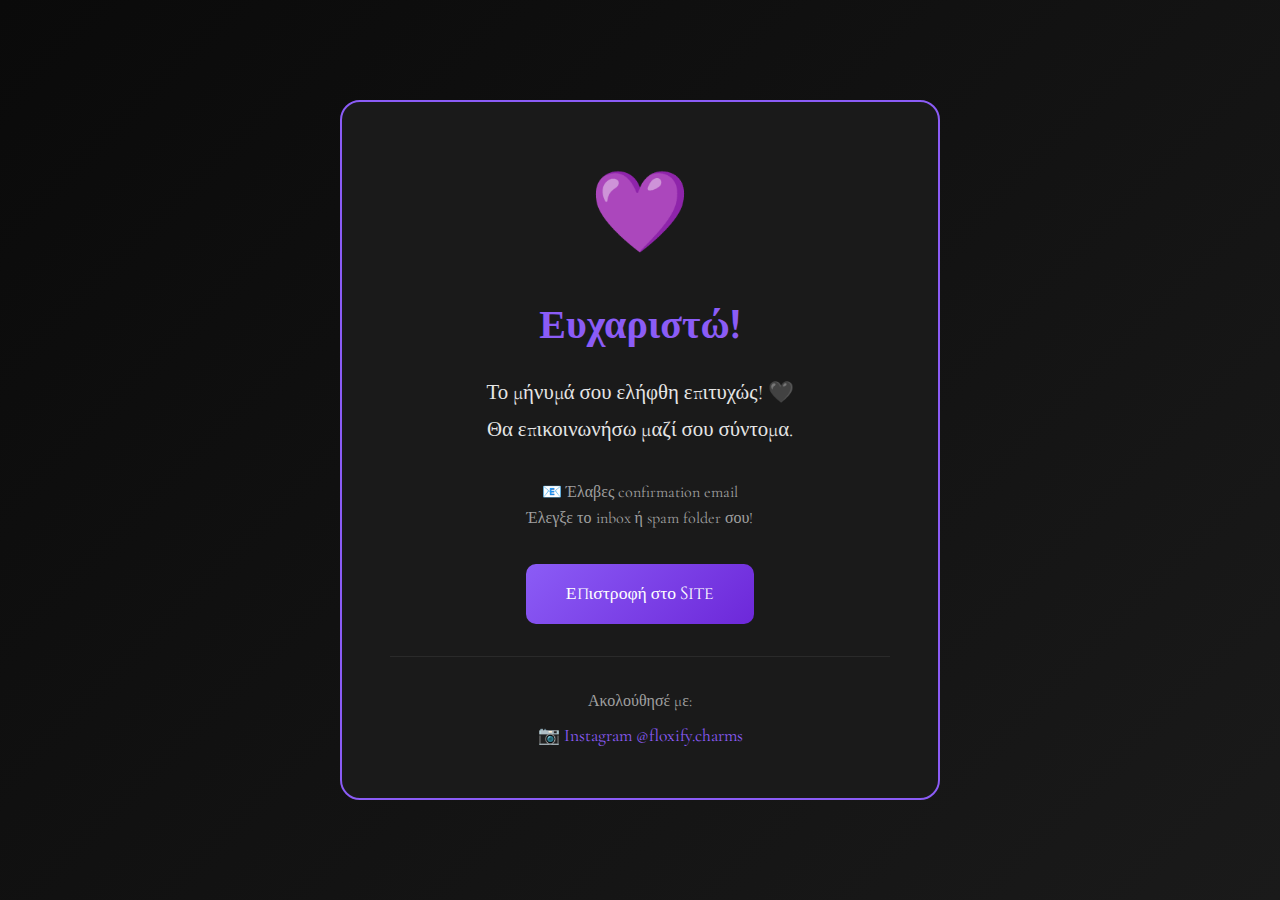
<file: thank-you.html>
<!DOCTYPE html>
<html lang="el">
<head>
    <meta charset="UTF-8">
    <meta name="viewport" content="width=device-width, initial-scale=1.0">
    <title>Ευχαριστώ! - Floxify Charms</title>
    
    <!-- Favicon -->
    <link rel="icon" href="data:image/svg+xml,<svg xmlns=%22http://www.w3.org/2000/svg%22 viewBox=%220 0 100 100%22><text y=%22.9em%22 font-size=%2290%22>💜</text></svg>">
    
    <link rel="stylesheet" href="styles.css">
    <link rel="preconnect" href="https://fonts.googleapis.com">
    <link rel="preconnect" href="https://fonts.gstatic.com" crossorigin>
    <link href="https://fonts.googleapis.com/css2?family=Cinzel:wght@400;600;700&family=Cormorant+Garamond:ital,wght@0,300;0,400;1,300&display=swap" rel="stylesheet">
    
    <style>
        .thank-you-container {
            min-height: 100vh;
            display: flex;
            align-items: center;
            justify-content: center;
            padding: 2rem;
            background: linear-gradient(135deg, #0a0a0a, #1a1a1a);
        }
        
        .thank-you-card {
            max-width: 600px;
            width: 100%;
            background: var(--secondary-dark);
            border: 2px solid var(--accent-purple);
            border-radius: 20px;
            padding: 3rem;
            text-align: center;
            animation: slideIn 0.5s ease;
        }
        
        .thank-you-icon {
            font-size: 5rem;
            margin-bottom: 1rem;
            animation: pulse 2s ease infinite;
        }
        
        @keyframes pulse {
            0%, 100% { transform: scale(1); }
            50% { transform: scale(1.1); }
        }
        
        .thank-you-title {
            font-family: 'Cinzel', serif;
            font-size: 2.5rem;
            color: var(--accent-purple);
            margin-bottom: 1rem;
        }
        
        .thank-you-message {
            font-family: 'Cormorant Garamond', serif;
            font-size: 1.3rem;
            color: var(--text-primary);
            line-height: 1.8;
            margin-bottom: 2rem;
        }
        
        .thank-you-note {
            color: var(--text-secondary);
            font-size: 1rem;
            margin-bottom: 2rem;
        }
        
        .back-home-btn {
            display: inline-block;
            padding: 1rem 2.5rem;
            background: linear-gradient(135deg, var(--accent-purple), var(--accent-purple-dark));
            color: white;
            text-decoration: none;
            border-radius: 10px;
            font-family: 'Cinzel', serif;
            font-size: 1.1rem;
            transition: all 0.3s ease;
        }
        
        .back-home-btn:hover {
            transform: translateY(-3px);
            box-shadow: 0 10px 30px rgba(139, 92, 246, 0.5);
        }
        
        .social-links-thank {
            margin-top: 2rem;
            padding-top: 2rem;
            border-top: 1px solid var(--border-color);
        }
        
        .social-links-thank a {
            color: var(--accent-purple);
            text-decoration: none;
            font-size: 1.1rem;
            transition: color 0.3s ease;
        }
        
        .social-links-thank a:hover {
            color: var(--accent-purple-light);
        }
    </style>
</head>
<body>
    <div class="thank-you-container">
        <div class="thank-you-card">
            <div class="thank-you-icon">💜</div>
            <h1 class="thank-you-title">Ευχαριστώ!</h1>
            <p class="thank-you-message">
                Το μήνυμά σου ελήφθη επιτυχώς! 🖤<br>
                Θα επικοινωνήσω μαζί σου σύντομα.
            </p>
            <p class="thank-you-note">
                📧 Έλαβες confirmation email<br>
                Έλεγξε το inbox ή spam folder σου!
            </p>
            <a href="/" class="back-home-btn">Επιστροφή στο Site</a>
            
            <div class="social-links-thank">
                <p style="color: var(--text-secondary); margin-bottom: 0.5rem;">Ακολούθησέ με:</p>
                <a href="https://www.instagram.com/floxify.charms" target="_blank">
                    📷 Instagram @floxify.charms
                </a>
            </div>
        </div>
    </div>
    
    <!-- Auto redirect after 5 seconds -->
    <script>
        setTimeout(function() {
            window.location.href = '/';
        }, 8000); // 8 seconds
    </script>
</body>
</html>
</file>
<file: styles.css>
:root {
    --primary-dark: #0a0a0a;
    --secondary-dark: #1a1a1a;
    --accent-purple: #8b5cf6;
    --accent-purple-dark: #6d28d9;
    --accent-purple-light: #a78bfa;
    --text-primary: #e5e5e5;
    --text-secondary: #a0a0a0;
    --border-color: #2a2a2a;
}

* {
    margin: 0;
    padding: 0;
    box-sizing: border-box;
}

body {
    font-family: 'Cormorant Garamond', serif;
    background-color: var(--primary-dark);
    color: var(--text-primary);
    line-height: 1.6;
    overflow-x: hidden;
}

/* Custom Scrollbar */
::-webkit-scrollbar {
    width: 10px;
}

::-webkit-scrollbar-track {
    background: var(--secondary-dark);
}

::-webkit-scrollbar-thumb {
    background: var(--accent-purple);
    border-radius: 5px;
}

::-webkit-scrollbar-thumb:hover {
    background: var(--accent-purple-dark);
}

/* =========================
   Navigation (ORIGINAL)
========================= */

.navbar {
    position: fixed;
    top: 0;
    width: 100%;
    background: rgba(10, 10, 10, 0.95);
    backdrop-filter: blur(10px);
    z-index: 1000;
    border-bottom: 1px solid var(--border-color);
}

.nav-container {
    max-width: 1900px;
    margin: 0 auto;
    padding: 2rem 2rem;

    display: flex;
    justify-content: space-between;
    
}

.logo h1 {
    font-family: 'Cinzel', serif;
    font-size: 1.8rem;
    font-weight: 700;
    background: linear-gradient(
        135deg,
        var(--accent-purple-light),
        var(--accent-purple)
    );
    -webkit-background-clip: text;
    -webkit-text-fill-color: transparent;
    background-clip: text;
    margin-bottom: 0.2rem;
}

.tagline {
    font-size: 0.85rem;
    color: var(--text-secondary);
    font-style: italic;
    letter-spacing: 1px;
}

.nav-links {
    display: flex;
    list-style: none;
    gap: 2rem;
    margin-right: 4rem;
    align-self: center;
    padding-top: 0.6rem;
}

.nav-links a {
    color: var(--text-primary);
    text-decoration: none;
    font-size: 1.25rem;
    transition: all 0.3s ease;
    position: relative;
}

.nav-links a::after {
    content: '';
    position: absolute;
    bottom: -5px;
    left: 0;
    width: 0;
    height: 2px;
    background: var(--accent-purple);
    transition: width 0.3s ease;
}

.nav-links a:hover::after {
    width: 100%;
}

.nav-links a:hover {
    color: var(--accent-purple-light);
}


/* Hero Section */
.hero{
    height: 100vh;
    display:flex;
    align-items:center;
    justify-content:center;
    position:relative;
    overflow:hidden;

    background:
        radial-gradient(circle at 20% 50%, rgba(139, 92, 246, 0.20) 0%, transparent 55%),
        radial-gradient(circle at 80% 80%, rgba(109, 40, 217, 0.18) 0%, transparent 55%),
        linear-gradient(rgba(0,0,0,0.70), rgba(0,0,0,0.70)),
        url("Images/Background/main.jpg");
    background-size: cover;
    background-position: center;
    background-repeat: no-repeat;
}

.hero::before {
    content: '';
    position: absolute;
    top: 0;
    left: 0;
    right: 0;
    bottom: 0;
    background: url('data:image/svg+xml,<svg width="100" height="100" xmlns="http://www.w3.org/2000/svg"><filter id="noise"><feTurbulence type="fractalNoise" baseFrequency="0.9" numOctaves="4" /></filter><rect width="100" height="100" filter="url(%23noise)" opacity="0.05"/></svg>');
    opacity: 0.3;
    pointer-events: none;
}

.hero-content {
    text-align: center;
    z-index: 2;
    animation: fadeInUp 1s ease-out;
}

.hero-title {
    font-family: 'Cinzel', serif;
    font-size: 4.5rem;
    font-weight: 700;
    margin-bottom: 1rem;
    background: linear-gradient(135deg, #ffffff, var(--accent-purple-light));
    -webkit-background-clip: text;
    -webkit-text-fill-color: transparent;
    background-clip: text;
    text-shadow: 0 0 40px rgba(139, 92, 246, 0.3);
}

.hero-subtitle {
    font-size: 1.5rem;
    color: var(--text-secondary);
    margin-bottom: 2rem;
    font-style: italic;
}

.cta-button {
    display: inline-block;
    padding: 1rem 2.5rem;
    background: linear-gradient(135deg, var(--accent-purple), var(--accent-purple-dark));
    color: white;
    text-decoration: none;
    font-size: 1.1rem;
    font-weight: 600;
    border-radius: 50px;
    transition: all 0.3s ease;
    box-shadow: 0 10px 30px rgba(139, 92, 246, 0.3);
    position: relative;
    overflow: hidden;
}

.cta-button::before {
    content: '';
    position: absolute;
    top: 0;
    left: -100%;
    width: 100%;
    height: 100%;
    background: linear-gradient(90deg, transparent, rgba(255,255,255,0.2), transparent);
    transition: left 0.5s ease;
}

.cta-button:hover::before {
    left: 100%;
}

.cta-button:hover {
    transform: translateY(-3px);
    box-shadow: 0 15px 40px rgba(139, 92, 246, 0.5);
}

/* Sections */
.container {
    max-width: 1400px;
    margin: 0 auto;
    padding: 4rem 2rem;
}

.section-title {
    font-family: 'Cinzel', serif;
    font-size: 3rem;
    text-align: center;
    margin-bottom: 3rem;
    background: linear-gradient(135deg, var(--text-primary), var(--accent-purple-light));
    -webkit-background-clip: text;
    -webkit-text-fill-color: transparent;
    background-clip: text;
}

/* Shop Section */
.shop-section {
    min-height: 100vh;
    padding: 6rem 0;
    background: linear-gradient(180deg, var(--primary-dark) 0%, var(--secondary-dark) 100%);
}

.category-filter {
    display: flex;
    justify-content: center;
    gap: 1rem;
    margin-bottom: 3rem;
    flex-wrap: wrap;
}

.filter-btn {
    padding: 0.75rem 2rem;
    background: transparent;
    color: var(--text-secondary);
    border: 2px solid var(--border-color);
    font-family: 'Cormorant Garamond', serif;
    font-size: 1.1rem;
    cursor: pointer;
    transition: all 0.3s ease;
    border-radius: 30px;
}

.filter-btn:hover,
.filter-btn.active {
    background: var(--accent-purple);
    color: white;
    border-color: var(--accent-purple);
    transform: translateY(-2px);
}

.products-grid {
    display: grid;
    grid-template-columns: repeat(auto-fill, minmax(300px, 1fr));
    gap: 2rem;
    animation: fadeIn 0.8s ease-out;
}

.product-card {
    background: var(--secondary-dark);
    border: 1px solid var(--border-color);
    border-radius: 15px;
    overflow: hidden;
    transition: all 0.4s ease;
    cursor: pointer;
    position: relative;
}

.product-card::before {
    content: '';
    position: absolute;
    top: 0;
    left: 0;
    right: 0;
    bottom: 0;
    background: linear-gradient(135deg, rgba(139, 92, 246, 0.1), transparent);
    opacity: 0;
    transition: opacity 0.4s ease;
    pointer-events: none;
}

.product-card:hover::before {
    opacity: 1;
}

.product-card:hover {
    transform: translateY(-10px);
    box-shadow: 0 20px 40px rgba(139, 92, 246, 0.3);
    border-color: var(--accent-purple);
}

.product-image {
    width: 100%;
    height: 350px;
    background: linear-gradient(135deg, #1a1a1a, #2a2a2a);
    display: flex;
    align-items: center;
    justify-content: center;
    position: relative;
    overflow: hidden;
}

.product-image img {
    width: 100%;
    height: 100%;
    object-fit: cover;
    transition: transform 0.4s ease;
}

.product-card:hover .product-image img {
    transform: scale(1.1);
}

.placeholder-icon {
    font-size: 4rem;
    color: var(--accent-purple);
    opacity: 0.5;
}

.product-info {
    padding: 1.5rem;
}

.product-category {
    font-size: 0.9rem;
    color: var(--accent-purple);
    text-transform: uppercase;
    letter-spacing: 1px;
    margin-bottom: 0.5rem;
}

.product-name {
    font-family: 'Cinzel', serif;
    font-size: 1.5rem;
    margin-bottom: 0.5rem;
    color: var(--text-primary);
}

/* ΜΟΝΟ στα cards (grid) */
.product-card .product-description{
  display: -webkit-box;
  -webkit-line-clamp: 3;      /* 3 γραμμές */
  -webkit-box-orient: vertical;
  overflow: hidden;
  text-overflow: ellipsis;
}
/* Στο View Details (modal) ΘΕΛΩ ΟΛΟ το κείμενο */
.modal-details .product-description{
  display: block;
  overflow: visible;
  -webkit-line-clamp: unset;
  -webkit-box-orient: unset;
  text-overflow: unset;
}

.product-price {
    font-size: 1.8rem;
    font-weight: 600;
    color: var(--accent-purple-light);
    margin-bottom: 1rem;
}

.buy-button {
      width: 100%;
    padding: 0.55rem 0.8rem;   /* 👈 πιο χαμηλό */
    font-size: 1rem;          /* 👈 λίγο μικρότερο */
    margin-bottom: 0.4rem;    /* 👈 controlled spacing */
    background: linear-gradient(135deg, var(--accent-purple), var(--accent-purple-dark));
    color: white;
    border: none;
    border-radius: 8px;
    font-size: 1.1rem;
    cursor: pointer;
    transition: all 0.3s ease;
    font-family: 'Cormorant Garamond', serif;
}

.buy-button:hover {
    transform: translateY(-2px);
    box-shadow: 0 5px 15px rgba(139, 92, 246, 0.5);
}

/* About Section */
.about-section {
    background: var(--primary-dark);
    padding: 6rem 0;
}

.about-content {
    max-width: 800px;
    margin: 0 auto;
    text-align: center;
}

.about-content p {
    font-size: 1.3rem;
    line-height: 1.8;
    color: var(--text-secondary);
    margin-bottom: 1.5rem;
}

/* Contact Section */
.contact-section {
    background: var(--secondary-dark);
    padding: 6rem 0;
}

.contact-form {
    max-width: 600px;
    margin: 0 auto;
}

.form-group {
    margin-bottom: 1.5rem;
}

.form-group input,
.form-group textarea {
    width: 100%;
    padding: 1rem;
    background: var(--primary-dark);
    border: 2px solid var(--border-color);
    color: var(--text-primary);
    font-family: 'Cormorant Garamond', serif;
    font-size: 1.1rem;
    border-radius: 8px;
    transition: all 0.3s ease;
}

.form-group input:focus,
.form-group textarea:focus {
    outline: none;
    border-color: var(--accent-purple);
    box-shadow: 0 0 15px rgba(139, 92, 246, 0.2);
}

.submit-btn {
    width: 100%;
    padding: 1rem;
    background: linear-gradient(135deg, var(--accent-purple), var(--accent-purple-dark));
    color: white;
    border: none;
    border-radius: 8px;
    font-size: 1.2rem;
    cursor: pointer;
    transition: all 0.3s ease;
    font-family: 'Cormorant Garamond', serif;
}

.submit-btn:hover {
    transform: translateY(-2px);
    box-shadow: 0 10px 25px rgba(139, 92, 246, 0.4);
}

/* Footer */
.footer {
    background: var(--primary-dark);
    border-top: 1px solid var(--border-color);
    padding: 2rem 0;
    text-align: center;
}

.footer p {
    color: var(--text-secondary);
    margin-bottom: 1rem;
}

.social-links {
    display: flex;
    justify-content: center;
    gap: 2rem;
}

.social-links a {
    color: var(--text-secondary);
    text-decoration: none;
    transition: color 0.3s ease;
}

.social-links a:hover {
    color: var(--accent-purple);
}

/* Modal */
.modal.is-open {
    display: flex;
}
.modal {
    display: none;
    position: fixed;
    z-index: 2000;
    inset: 0;
    background: rgba(0, 0, 0, 0.9);
    overflow-y: auto;
    -webkit-overflow-scrolling: touch;
    
    /* Center modal in viewport */
    align-items: flex-start;
    padding: 1rem;
}

.modal.is-open {
    display: block;
}

.modal-content {
    background: var(--secondary-dark);
    margin: 2rem auto;
    padding: 0;
    border: 1px solid var(--accent-purple);
    border-radius: 18px;

    width: 95%;
    max-width: 1250px;
    max-height: none; /* Allow natural height */

    position: relative;
    overflow: visible; /* Let modal itself handle scroll */
}

/* Custom scrollbar for modal */
.modal-content::-webkit-scrollbar {
    width: 8px;
}

.modal-content::-webkit-scrollbar-track {
    background: var(--primary-dark);
    border-radius: 0 15px 15px 0;
}

.modal-content::-webkit-scrollbar-thumb {
    background: var(--accent-purple);
    border-radius: 4px;
}

.modal-content::-webkit-scrollbar-thumb:hover {
    background: var(--accent-purple-light);
}

.close-modal {
    position: sticky;
    top: 15px;
    right: 20px;
    float: right;
    font-size: 2rem;
    color: var(--text-secondary);
    cursor: pointer;
    z-index: 10;
    transition: color 0.3s ease;
    background: var(--secondary-dark);
    border-radius: 50%;
    width: 40px;
    height: 40px;
    display: flex;
    align-items: center;
    justify-content: center;
    margin: 10px 10px 0 0;
}

.close-modal:hover {
    color: var(--accent-purple);
}

.modal-body {
    padding: 2rem;
    max-width: 100%;
}

.modal-grid {
    display: grid;
    grid-template-columns: 1fr 1fr;
    gap: 2rem;
}

.modal-image-section {
    position: relative;
}

/* Image Carousel */
.image-carousel {
    position: relative;
    width: 100%;
    height: 65vh;      /* 👈 πιάνει μεγάλο μέρος της οθόνης */
  max-height: 650px; /* 👈 να μη γίνεται τεράστιο σε πολύ μεγάλα screens */
  min-height: 520px; /* 👈 να μην είναι μικρό */
    border-radius: 10px;
    overflow: hidden;
    background: linear-gradient(135deg, #1a1a1a, #2a2a2a);
}

.carousel-main {
    width: 100%;
    height: 100%;
    position: relative;
    display: flex;
    align-items: center;
    justify-content: center;
}

.carousel-image {
    position: absolute;
    width: 100%;
    height: 100%;
    object-fit: cover;
    opacity: 0;
    transition: opacity 0.5s ease;
    cursor: zoom-in;
}

.carousel-image.active {
    opacity: 1;
}

.carousel-btn {
    position: absolute;
    top: 50%;
    transform: translateY(-50%);
    background: rgba(139, 92, 246, 0.8);
    color: white;
    border: none;
    font-size: 2rem;
    width: 50px;
    height: 50px;
    border-radius: 50%;
    cursor: pointer;
    z-index: 10;
    transition: all 0.3s ease;
    display: flex;
    align-items: center;
    justify-content: center;
}

.carousel-btn:hover {
    background: var(--accent-purple);
    transform: translateY(-50%) scale(1.1);
}

.carousel-btn.prev {
    left: 10px;
}

.carousel-btn.next {
    right: 10px;
}

.carousel-indicators {
    position: absolute;
    bottom: 15px;
    left: 50%;
    transform: translateX(-50%);
    display: flex;
    gap: 8px;
    z-index: 10;
}

.indicator {
    width: 10px;
    height: 10px;
    border-radius: 50%;
    background: rgba(255, 255, 255, 0.5);
    cursor: pointer;
    transition: all 0.3s ease;
}

.indicator.active {
    background: var(--accent-purple);
    transform: scale(1.3);
}

.fullscreen-btn {
    position: absolute;
    top: 15px;
    right: 15px;
    background: rgba(139, 92, 246, 0.8);
    color: white;
    border: none;
    padding: 0.5rem 1rem;
    border-radius: 8px;
    cursor: pointer;
    font-family: 'Cormorant Garamond', serif;
    font-size: 1rem;
    z-index: 10;
    transition: all 0.3s ease;
}

.fullscreen-btn:hover {
    background: var(--accent-purple);
    transform: scale(1.05);
}

/* Fullscreen Viewer */
.fullscreen-viewer {
    position: fixed;
    top: 0;
    left: 0;
    width: 100vw;
    height: 100vh;
    background: rgba(0, 0, 0, 0.95);
    z-index: 9999;
    display: flex;
    align-items: center;
    justify-content: center;
    animation: fadeIn 0.3s ease;
}

.fullscreen-content {
    position: relative;
    width: 90%;
    height: 90%;
    display: flex;
    flex-direction: column;
    align-items: center;
    justify-content: center;
}

.fullscreen-carousel {
    position: relative;
    width: 100%;
    height: 85%;
    display: flex;
    align-items: center;
    justify-content: center;
}

.fullscreen-image {
    position: absolute;
    max-width: 100%;
    max-height: 100%;
    object-fit: contain;
    opacity: 0;
    transition: opacity 0.5s ease;
    border-radius: 10px;
    box-shadow: 0 20px 60px rgba(139, 92, 246, 0.5);
}

.fullscreen-image.active {
    opacity: 1;
}

.fullscreen-nav-btn {
    position: absolute;
    top: 50%;
    transform: translateY(-50%);
    background: rgba(139, 92, 246, 0.9);
    color: white;
    border: none;
    font-size: 3rem;
    width: 60px;
    height: 60px;
    border-radius: 50%;
    cursor: pointer;
    z-index: 10;
    transition: all 0.3s ease;
    display: flex;
    align-items: center;
    justify-content: center;
}

.fullscreen-nav-btn:hover {
    background: var(--accent-purple);
    transform: translateY(-50%) scale(1.1);
}

.fullscreen-nav-btn.prev {
    left: 20px;
}

.fullscreen-nav-btn.next {
    right: 20px;
}

.fullscreen-indicators {
    position: absolute;
    bottom: 80px;
    left: 50%;
    transform: translateX(-50%);
    display: flex;
    gap: 12px;
    z-index: 10;
}

.fullscreen-indicator {
    width: 12px;
    height: 12px;
    border-radius: 50%;
    background: rgba(255, 255, 255, 0.5);
    cursor: pointer;
    transition: all 0.3s ease;
}

.fullscreen-indicator.active {
    background: var(--accent-purple);
    transform: scale(1.4);
}

.fullscreen-counter {
    position: absolute;
    bottom: 100px;
    left: 50%;
    transform: translateX(-50%);
    color: white;
    font-size: 1.2rem;
    font-family: 'Cinzel', serif;
    background: rgba(139, 92, 246, 0.3);
    padding: 0.5rem 1rem;
    border-radius: 20px;
    z-index: 10;
}

.fullscreen-close {
    position: absolute;
    top: 20px;
    right: 20px;
    background: var(--accent-purple);
    color: white;
    border: none;
    font-size: 2rem;
    width: 50px;
    height: 50px;
    border-radius: 50%;
    cursor: pointer;
    transition: all 0.3s ease;
    display: flex;
    align-items: center;
    justify-content: center;
    z-index: 11;
}

.fullscreen-close:hover {
    background: var(--accent-purple-dark);
    transform: rotate(90deg);
}

.fullscreen-caption {
    margin-top: 1rem;
    color: var(--text-primary);
    font-size: 1.2rem;
    font-family: 'Cinzel', serif;
    text-align: center;
}

.modal-image {
    width: 100%;
    height: 500px;
    background: linear-gradient(135deg, #1a1a1a, #2a2a2a);
    border-radius: 10px;
    display: flex;
    align-items: center;
    justify-content: center;
}

.modal-image img {
    width: 100%;
    height: 100%;
    object-fit: cover;
    border-radius: 10px;
}

.modal-details h2 {
    font-family: 'Cinzel', serif;
    font-size: 2.5rem;
    margin-bottom: 1rem;
    color: var(--text-primary);
}

.modal-details .product-category {
    font-size: 1rem;
    margin-bottom: 1rem;
}

.modal-details .product-description {
    font-size: 1.2rem;
    margin-bottom: 1.5rem;
    line-height: 1.7;
}

.modal-details .product-price {
    font-size: 2.5rem;
    margin-bottom: 2rem;
}

.payment-options {
    margin-top: 2rem;
    padding-top: 2rem;
    border-top: 1px solid var(--border-color);
}

.payment-options h3 {
    font-family: 'Cinzel', serif;
    font-size: 1.5rem;
    margin-bottom: 1rem;
    color: var(--accent-purple-light);
}

.payment-buttons {
    display: flex;
    flex-direction: column;
    gap: 1rem;
}

.payment-btn {
    padding: 1rem;
    background: var(--primary-dark);
    color: var(--text-primary);
    border: 2px solid var(--accent-purple);
    border-radius: 8px;
    font-size: 1.1rem;
    cursor: pointer;
    transition: all 0.3s ease;
    text-decoration: none;
    display: block;
    text-align: center;
    font-family: 'Cormorant Garamond', serif;
}

.payment-btn:hover {
    background: var(--accent-purple);
    transform: translateY(-2px);
    box-shadow: 0 5px 15px rgba(139, 92, 246, 0.4);
}

/* Animations */
@keyframes fadeIn {
    from {
        opacity: 0;
    }
    to {
        opacity: 1;
    }
}

@keyframes fadeInUp {
    from {
        opacity: 0;
        transform: translateY(30px);
    }
    to {
        opacity: 1;
        transform: translateY(0);
    }
}

@keyframes slideIn {
    from {
        transform: translateY(-50px);
        opacity: 0;
    }
    to {
        transform: translateY(0);
        opacity: 1;
    }
}

@keyframes slideInRight {
    from {
        transform: translateX(400px);
        opacity: 0;
    }
    to {
        transform: translateX(0);
        opacity: 1;
    }
}

@keyframes slideOutRight {
    from {
        transform: translateX(0);
        opacity: 1;
    }
    to {
        transform: translateX(400px);
        opacity: 0;
    }
}

/* Order Form Styles */
.order-form-section {
    margin-top: 2rem;
    padding-top: 2rem;
    border-top: 1px solid var(--border-color);
}

.order-form-section .form-group {
    margin-bottom: 1.2rem;
}

.order-form-section label {
    display: block;
    margin-bottom: 0.5rem;
    color: var(--text-primary);
    font-size: 1rem;
    font-weight: 600;
}

.order-form-section input,
.order-form-section textarea {
    width: 100%;
    padding: 0.9rem;
    background: var(--primary-dark);
    border: 2px solid var(--border-color);
    color: var(--text-primary);
    font-family: 'Cormorant Garamond', serif;
    font-size: 1rem;
    border-radius: 8px;
    transition: all 0.3s ease;
}

.order-form-section input:focus,
.order-form-section textarea:focus {
    outline: none;
    border-color: var(--accent-purple);
    box-shadow: 0 0 15px rgba(139, 92, 246, 0.2);
}

.order-form-section input::placeholder,
.order-form-section textarea::placeholder {
    color: var(--text-secondary);
    opacity: 0.6;
}

.submit-order-btn {
    width: 100%;
    padding: 1rem;
    background: linear-gradient(135deg, var(--accent-purple), var(--accent-purple-dark));
    color: white;
    border: none;
    border-radius: 8px;
    font-size: 1.2rem;
    cursor: pointer;
    transition: all 0.3s ease;
    font-family: 'Cormorant Garamond', serif;
    font-weight: 600;
    margin-top: 1rem;
}

.submit-order-btn:hover {
    transform: translateY(-2px);
    box-shadow: 0 10px 25px rgba(139, 92, 246, 0.5);
}

.order-form-section small a {
    text-decoration: none;
    transition: color 0.3s ease;
}

.order-form-section small a:hover {
    color: var(--accent-purple-light);
}

/* Responsive */
@media (max-width: 768px) {
    .nav-links {
        display: none;
    }

    .hero-title {
        font-size: 2.5rem;
    }

    .hero-subtitle {
        font-size: 1.2rem;
    }

    .section-title {
        font-size: 2rem;
    }

    .products-grid {
        grid-template-columns: 1fr;
    }

    /* CRITICAL: Mobile modal fixes */
    .modal {
        padding: 0.5rem;
    }

    .modal-content {
        width: 98%;
        max-height: none;
        margin: 0.5rem auto;
        border-radius: 12px;
    }

    .modal-grid {
        grid-template-columns: 1fr;
    }

    .image-carousel {
        height: 250px;
    }
    
    .modal-image {
        height: 250px;
    }

    .modal-body {
        padding: 0.8rem;
    }

    .category-filter {
        gap: 0.5rem;
    }

    .filter-btn {
        padding: 0.5rem 1rem;
        font-size: 1rem;
    }
    
    .carousel-btn {
        width: 35px;
        height: 35px;
        font-size: 1.3rem;
    }
    
    .fullscreen-btn {
        font-size: 0.75rem;
        padding: 0.3rem 0.6rem;
        top: 10px;
        right: 10px;
    }
    
    .close-modal {
        width: 32px;
        height: 32px;
        font-size: 1.3rem;
        margin: 8px 8px 0 0;
    }
    
    /* Fullscreen mobile */
    .fullscreen-nav-btn {
        width: 45px;
        height: 45px;
        font-size: 1.8rem;
    }
    
    .fullscreen-nav-btn.prev {
        left: 5px;
    }
    
    .fullscreen-nav-btn.next {
        right: 5px;
    }
    
    .fullscreen-close {
        top: 10px;
        right: 10px;
        width: 40px;
        height: 40px;
        font-size: 1.5rem;
    }
    
    .fullscreen-counter {
        font-size: 0.9rem;
        bottom: 70px;
    }
    
    .fullscreen-indicators {
        bottom: 60px;
        gap: 8px;
    }
    
    .fullscreen-indicator {
        width: 10px;
        height: 10px;
    }
    
    .fullscreen-caption {
        font-size: 1rem;
        padding: 0 1rem;
    }

    /* Mobile form improvements */
    .order-form-section input,
    .order-form-section textarea {
        font-size: 16px; /* Prevents iOS zoom */
    }

    .order-form-section .form-group {
        margin-bottom: 1rem;
    }

    .submit-order-btn {
        font-size: 1rem;
        padding: 0.9rem;
    }

    /* Mobile cart improvements */
    .cart-item {
        grid-template-columns: 60px 1fr;
        gap: 0.7rem;
        padding: 0.7rem;
    }

    .cart-thumb {
        width: 60px;
        height: 60px;
    }

    .cart-item h4 {
        font-size: 0.95rem;
    }

    .cart-qty {
        grid-column: 2;
        justify-content: flex-start;
        margin-top: 0.5rem;
    }
}

/* Cart button on navbar */
.nav-actions{
  display:flex;
  align-items:center;
  gap: 1rem;
}

.cart-btn{
  background: transparent;
  border: 1px solid rgba(139,92,246,0.35);
  color: var(--text-primary);
  padding: 0.5rem 0.9rem;
  border-radius: 999px;
  cursor: pointer;
  font-family: 'Cormorant Garamond', serif;
  font-size: 1.05rem;
  transition: all 0.25s ease;
}

.cart-btn:hover{
  background: rgba(139,92,246,0.15);
  transform: translateY(-1px);
}

.cart-count{
  display:inline-block;
  margin-left: 0.35rem;
  min-width: 1.6rem;
  text-align:center;
  padding: 0.1rem 0.45rem;
  border-radius: 999px;
  background: var(--accent-purple);
  color: white;
  font-size: 0.95rem;
}

/* Cart list */
#cartItems{
  display:flex;
  flex-direction: column;
  gap: 0.9rem;
  margin-bottom: 1.2rem;
}

.cart-item{
  display:grid;
  grid-template-columns: 70px 1fr auto;
  gap: 0.9rem;
  align-items:center;
  padding: 0.9rem;
  border: 1px solid var(--border-color);
  border-radius: 12px;
  background: rgba(0,0,0,0.15);
}

.cart-thumb{
  width: 70px;
  height: 70px;
  border-radius: 10px;
  object-fit: cover;
  background: #111;
  border: 1px solid rgba(255,255,255,0.06);
}

.cart-item h4{
  margin: 0;
  font-family:'Cinzel',serif;
  font-size: 1.05rem;
}

.cart-item .meta{
  color: var(--text-secondary);
  font-size: 0.95rem;
}

.cart-qty{
  display:flex;
  align-items:center;
  gap: 0.4rem;
  justify-content:flex-end;
}

.qty-btn{
  width: 34px;
  height: 34px;
  border-radius: 10px;
  border: 1px solid rgba(139,92,246,0.35);
  background: transparent;
  color: var(--text-primary);
  cursor:pointer;
}

.qty-num{
  min-width: 26px;
  text-align:center;
}

.remove-btn{
  border: none;
  background: transparent;
  color: rgba(255,255,255,0.75);
  cursor:pointer;
  margin-left: 0.4rem;
}

.cart-summary{
  border-top: 1px solid var(--border-color);
  padding-top: 1rem;
}

.cart-summary .row{
  display:flex;
  justify-content: space-between;
  padding: 0.35rem 0;
  color: var(--text-secondary);
}

.cart-summary .row.total{
  color: var(--text-primary);
  font-size: 1.15rem;
  font-weight: 700;
}
/* ========================================
   STOCK MANAGEMENT STYLES
   ======================================== */

/* Stock badges on product cards */
.stock-badge {
    position: absolute;
    top: 10px;
    right: 10px;
    padding: 0.4rem 0.8rem;
    border-radius: 8px;
    font-size: 0.85rem;
    font-weight: 600;
    font-family: 'Cinzel', serif;
    z-index: 10;
    backdrop-filter: blur(10px);
}

.in-stock-badge {
    background: rgba(34, 197, 94, 0.9);
    color: white;
    border: 1px solid rgba(34, 197, 94, 1);
}

.low-stock-badge {
    background: rgba(251, 146, 60, 0.9);
    color: white;
    border: 1px solid rgba(251, 146, 60, 1);
    animation: pulse 2s ease infinite;
}

.out-of-stock-badge {
    background: rgba(239, 68, 68, 0.9);
    color: white;
    border: 1px solid rgba(239, 68, 68, 1);
}

/* Out of stock card styling */
.product-card.out-of-stock {
    opacity: 0.6;
}

.product-card.out-of-stock .product-image img {
    filter: grayscale(50%);
}

.product-card.out-of-stock:hover {
    transform: translateY(-3px);
    opacity: 0.8;
}

/* Stock info in modal */
.stock-info {
    display: inline-block;
    padding: 0.6rem 1.2rem;
    border-radius: 10px;
    font-size: 1rem;
    font-weight: 600;
    margin-bottom: 1rem;
    font-family: 'Cinzel', serif;
}

.stock-info.in-stock {
    background: rgba(34, 197, 94, 0.15);
    color: #22c55e;
    border: 2px solid rgba(34, 197, 94, 0.3);
}

.stock-info.low-stock {
    background: rgba(251, 146, 60, 0.15);
    color: #fb923c;
    border: 2px solid rgba(251, 146, 60, 0.3);
    animation: pulse 2s ease infinite;
}

.stock-info.out-of-stock {
    background: rgba(239, 68, 68, 0.15);
    color: #ef4444;
    border: 2px solid rgba(239, 68, 68, 0.3);
}

/* Disabled button */
.buy-button.disabled,
.submit-order-btn.disabled {
    opacity: 0.5 !important;
    cursor: not-allowed !important;
    pointer-events: none;
}

/* Pulse animation for low stock */
@keyframes pulse {
    0%, 100% {
        opacity: 1;
        transform: scale(1);
    }
    50% {
        opacity: 0.85;
        transform: scale(1.02);
    }
}

/* Mobile adjustments */
@media (max-width: 768px) {
    .stock-badge {
        font-size: 0.75rem;
        padding: 0.3rem 0.6rem;
        top: 8px;
        right: 8px;
    }
    
    .stock-info {
        font-size: 0.9rem;
        padding: 0.5rem 1rem;
    }
}
.hero{
  position: relative; /* σημαντικό για fog overlays */
  background-size: 120% 120%;
  animation: bgMove 20s ease-in-out infinite alternate;
}

@keyframes bgMove{
  from { background-position: 0% 50%; }
  to   { background-position: 100% 50%; }
}

/* Mobile adjustments (όλα μαζί για να μην μπερδεύεσαι) */
@media (max-width: 768px){

  .stock-badge{
    font-size: 0.75rem;
    padding: 0.3rem 0.6rem;
    top: 8px;
    right: 8px;
  }

  .stock-info{
    font-size: 0.9rem;
    padding: 0.5rem 1rem;
  }

  .hero{
    height: auto;
    min-height: 100svh;
    padding: 8.5rem 1.2rem 3rem;
    overflow: hidden;
    background-size: cover;
    background-position: center;
  }

  .hero-content{
    width: 100%;
    max-width: 520px;
    margin: 0 auto;
  }

  .hero-title{
    font-size: 2.4rem;
    line-height: 1.05;
  }

  .hero-subtitle{
    font-size: 1.05rem;
    line-height: 1.5;
  }

  .hero{ align-items: flex-start; }
}
/* ========================================
   FOG EFFECT ON HERO
   ======================================== */

.fog {
    position: absolute;
    bottom: 0;
    left: 0;
    width: 100%;
    height: 100%;
    pointer-events: none;
    opacity: 0.3;
    background: 
        radial-gradient(circle at 30% 80%, rgba(139, 92, 246, 0.15) 0%, transparent 40%),
        radial-gradient(circle at 70% 70%, rgba(109, 40, 217, 0.12) 0%, transparent 35%);
    animation: fogDrift 40s ease-in-out infinite;
}

@keyframes fogDrift {
    0%, 100% {
        transform: translateX(0) translateY(0);
        opacity: 0.3;
    }
    33% {
        transform: translateX(-20px) translateY(-10px);
        opacity: 0.4;
    }
    66% {
        transform: translateX(20px) translateY(10px);
        opacity: 0.25;
    }
}
</file>
